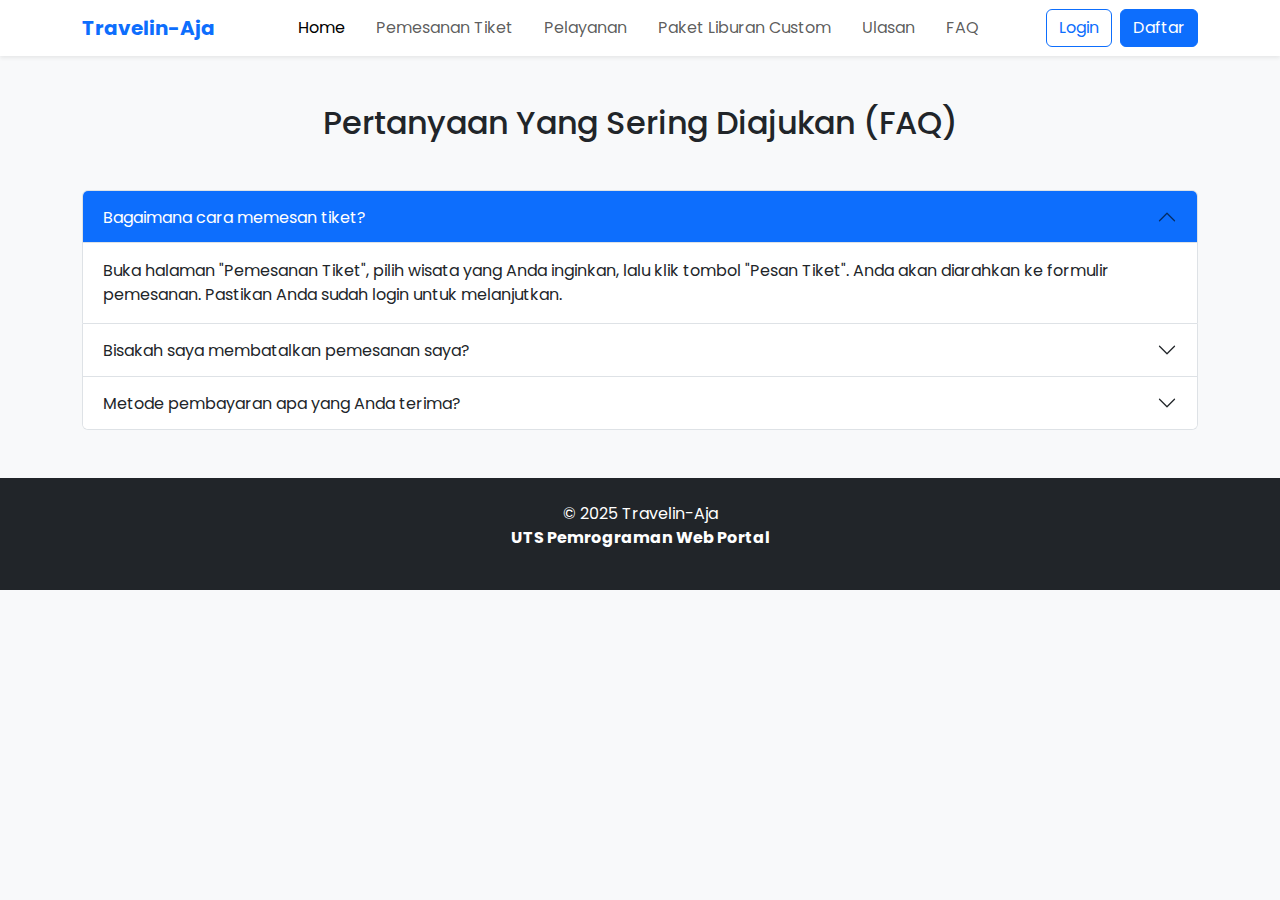
<file: faq.html>
<!DOCTYPE html>
<html lang="id">
<head>
    <meta charset="UTF-8">
    <meta name="viewport" content="width=device-width, initial-scale=1.0">
    <title>FAQ - TravelinAja</title>
    <link href="https://cdn.jsdelivr.net/npm/bootstrap@5.3.3/dist/css/bootstrap.min.css" rel="stylesheet">
    <link href="https://fonts.googleapis.com/css2?family=Poppins:wght@400;600;700&display=swap" rel="stylesheet">
    <link rel="stylesheet" href="style.css">
</head>
<body>

    <nav class="navbar navbar-expand-lg navbar-light bg-white shadow-sm sticky-top">
        <div class="container">
            <a class="navbar-brand fw-bold text-primary" href="index.html">Travelin-Aja</a>
            <button class="navbar-toggler" type="button" data-bs-toggle="collapse" data-bs-target="#navbarNav">
                <span class="navbar-toggler-icon"></span>
            </button>
            <div class="collapse navbar-collapse" id="navbarNav">
                <ul class="navbar-nav mx-auto">
                    <li class="nav-item"><a class="nav-link active" href="index.html">Home</a></li>
                    <li class="nav-item"><a class="nav-link" href="tour_booking.html">Pemesanan Tiket</a></li>
                    <li class="nav-item"><a class="nav-link" href="services.html">Pelayanan</a></li>
                    <li class="nav-item"><a class="nav-link" href="custom_package.html">Paket Liburan Custom</a></li> 
                    <li class="nav-item"><a class="nav-link" href="ulasan.html">Ulasan</a></li>
                    <li class="nav-item"><a class="nav-link" href="faq.html">FAQ</a></li>
                </ul>
                <div id="auth-buttons" class="d-flex">
                    <a href="login.html" class="btn btn-outline-primary me-2">Login</a>
                    <a href="register.html" class="btn btn-primary">Daftar</a>
                </div>
                <div id="user-info" class="d-none align-items-center">
                    <span id="welcome-message" class="me-3"></span>
                    <button id="logout-button" class="btn btn-danger">Logout</button>
                </div>
            </div>
        </div>
    </nav>
    
    <main class="container my-5">
        <h2 class="text-center mb-5">Pertanyaan Yang Sering Diajukan (FAQ)</h2>
        <div class="accordion" id="faqAccordion">

            <div class="accordion-item">
                <h2 class="accordion-header">
                    <button class="accordion-button" type="button" data-bs-toggle="collapse" data-bs-target="#collapseOne">
                        Bagaimana cara memesan tiket?
                    </button>
                </h2>
                <div id="collapseOne" class="accordion-collapse collapse show" data-bs-parent="#faqAccordion">
                    <div class="accordion-body">
                        Buka halaman "Pemesanan Tiket", pilih wisata yang Anda inginkan, lalu klik tombol "Pesan Tiket". Anda akan diarahkan ke formulir pemesanan. Pastikan Anda sudah login untuk melanjutkan.
                    </div>
                </div>
            </div>

            <div class="accordion-item">
                <h2 class="accordion-header">
                    <button class="accordion-button collapsed" type="button" data-bs-toggle="collapse" data-bs-target="#collapseTwo">
                        Bisakah saya membatalkan pemesanan saya?
                    </button>
                </h2>
                <div id="collapseTwo" class="accordion-collapse collapse" data-bs-parent="#faqAccordion">
                    <div class="accordion-body">
                        Kebijakan pembatalan bervariasi tergantung pada penyedia layanan wisata. Silakan hubungi tim kami melalui halaman Kontak untuk informasi lebih lanjut dan bantuan pembatalan.
                    </div>
                </div>
            </div>

            <div class="accordion-item">
                <h2 class="accordion-header">
                    <button class="accordion-button collapsed" type="button" data-bs-toggle="collapse" data-bs-target="#collapseThree">
                        Metode pembayaran apa yang Anda terima?
                    </button>
                </h2>
                <div id="collapseThree" class="accordion-collapse collapse" data-bs-parent="#faqAccordion">
                    <div class="accordion-body">
                        Kami menerima berbagai metode pembayaran termasuk Kartu Kredit/Debit (Visa, Mastercard), Transfer Bank, dan dompet digital (E-Wallet) populer.
                    </div>
                </div>
            </div>

        </div>
    </main>
    
    <footer class="bg-dark text-white text-center py-4 mt-5">
        <div class="container">
             <p class="mb-0">&copy; 2025 Travelin-Aja</p>
            <p><strong>UTS Pemrograman Web Portal</strong></p>
        </div>
    </footer>

    <script src="https://cdn.jsdelivr.net/npm/bootstrap@5.3.3/dist/js/bootstrap.bundle.min.js"></script>
    <script src="auth.js"></script>
</body>
</html>
</file>
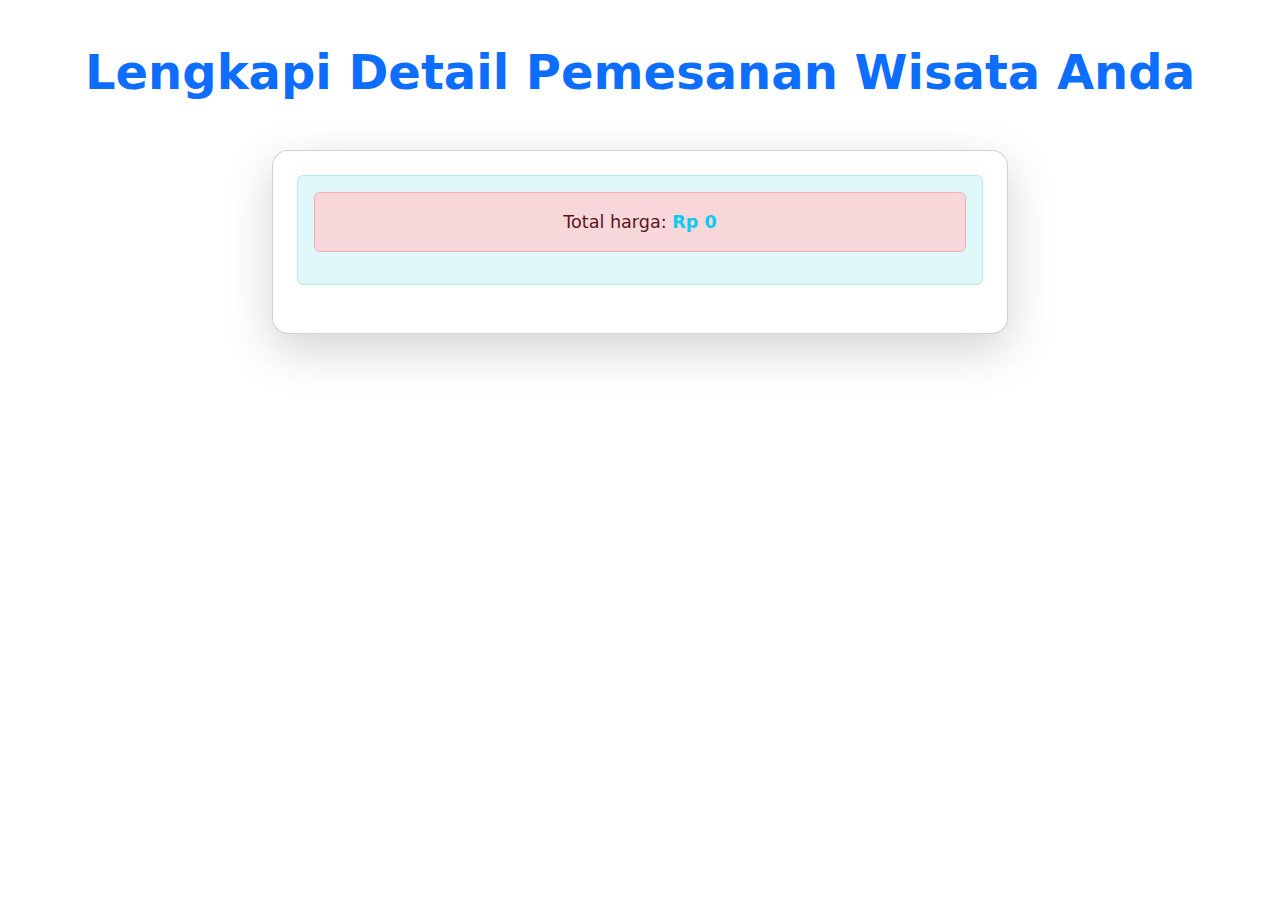
<file: form.html>
<!DOCTYPE html>
<html>
<head>
    <title>TravelinAja - Lengkapi Pemesanan Wisata Anda</title>
    <link rel="stylesheet" href="form.css">
    <link href="https://fonts.googleapis.com/css2?family=Poppins:wght@400;600;700&display=swap" rel="stylesheet">
    <link href="https://cdn.jsdelivr.net/npm/bootstrap@5.3.3/dist/css/bootstrap.min.css" rel="stylesheet">
    <link rel="stylesheet" href="https://cdn.jsdelivr.net/npm/bootstrap-icons@1.17.0/font/bootstrap-icons.min.css">
</head>
<body>
    <h1 class="text-center my-4 display-5 fw-bold text-primary">Lengkapi Detail Pemesanan Wisata Anda</h1>

    <div class="container my-5">
        <div class="row justify-content-center">
            <div class="col-lg-8 col-md-10">
                <div class="card shadow-lg p-4 mb-4 rounded-4 custom-form-card">
                    <div id="bookingDetails" class="mb-4 text-center p-3 rounded bg-light-blue">
                        </div>

                    <form id="bookingForm" class="row g-3">
                        <div class="col-md-6">
                            <label for="fullName" class="form-label d-flex align-items-center"><i class="bi bi-person-fill me-2 text-primary"></i>Nama Lengkap</label>
                            <input type="text" id="fullName" name="fullName" class="form-control form-control-lg rounded-pill" placeholder="Masukkan nama lengkap Anda" required>
                        </div>
                        <div class="col-md-6">
                            <label for="email" class="form-label d-flex align-items-center"><i class="bi bi-envelope-fill me-2 text-primary"></i>Email</label>
                            <input type="email" id="email" name="email" class="form-control form-control-lg rounded-pill" placeholder="Masukkan alamat email Anda" required pattern="[a-z0-9._%+-]+@[a-z0-9.-]+\\.[a-z]{2,}$">
                            <small class="error-message text-danger ms-3 mt-1" id="emailError"></small>
                        </div>
                        <div class="col-md-6">
                            <label for="phoneNumber" class="form-label d-flex align-items-center"><i class="bi bi-phone-fill me-2 text-primary"></i>Nomor Telepon</label>
                            <input type="tel" id="phoneNumber" name="phoneNumber" class="form-control form-control-lg rounded-pill" placeholder="Contoh: +6281234567890" required pattern="^\+\d{10,15}$">
                            <small class="error-message text-danger ms-3 mt-1" id="phoneError"></small>
                        </div>
                        <div class="col-md-6">
                            <label for="departureDate" class="form-label d-flex align-items-center"><i class="bi bi-calendar-date-fill me-2 text-primary"></i>Tanggal Keberangkatan</label>
                            <input type="date" id="departureDate" name="departureDate" class="form-control form-control-lg rounded-pill" required>
                            <small class="error-message text-danger ms-3 mt-1" id="dateError"></small>
                        </div>
                        <div class="col-md-6">
                            <label for="numParticipants" class="form-label d-flex align-items-center"><i class="bi bi-people-fill me-2 text-primary"></i>Jumlah Peserta</label>
                            <input type="number" id="numParticipants" name="numParticipants" class="form-control form-control-lg rounded-pill" min="1" value="1" required>
                            <small class="error-message text-danger ms-3 mt-1" id="numParticipantsError"></small>
                        </div>
                        <div class="col-md-6">
                            <label for="paymentMethod" class="form-label d-flex align-items-center"><i class="bi bi-credit-card-fill me-2 text-primary"></i>Metode Pembayaran</label>
                            <select id="paymentMethod" name="paymentMethod" class="form-select form-select-lg rounded-pill" required>
                                <option value="">Pilih Metode Pembayaran</option>
                                <option value="transfer_bank">Transfer Bank</option>
                                <option value="kartu_kredit">Kartu Kredit</option>
                                <option value="ewallet">E-wallet</option>
                            </select>
                            <small class="error-message text-danger ms-3 mt-1" id="paymentMethodError"></small>
                        </div>

                        <div class="col-12">
                            <div id="formMessage" class="message text-center my-3 p-3 rounded-3"></div>
                        </div>

                        <div class="col-12 d-grid gap-2">
                            <button type="submit" class="submit-button btn btn-primary btn-lg rounded-pill py-3 fw-bold">Konfirmasi Pemesanan</button>
                            <button type="button" class="back-button btn btn-outline-secondary btn-lg rounded-pill py-3 fw-bold" onclick="window.history.back()">Kembali</button>
                        </div>
                    </form>
                </div>
            </div>
        </div>
    </div>

    <div class="modal fade" id="confirmationModal" tabindex="-1" aria-labelledby="confirmationModalLabel" aria-hidden="true">
        <div class="modal-dialog modal-lg modal-dialog-centered">
            <div class="modal-content rounded-4 border-0 shadow-lg">
                <div class="modal-header bg-gradient-primary text-white p-4 rounded-top-4 d-flex justify-content-between align-items-center">
                    <h5 class="modal-title fs-4 fw-bold" id="confirmationModalLabel"><i class="bi bi-check-circle-fill me-2"></i>Pemesanan Berhasil!</h5>
                    <button type="button" class="btn-close btn-close-white" data-bs-dismiss="modal" aria-label="Close"></button>
                </div>
                <div class="modal-body p-4">
                    <div id="ticketContent" class="ticket-design p-4 rounded-3 border border-2 border-dashed border-info">
                        <div class="ticket-header text-center pb-3 mb-3 border-bottom border-secondary border-opacity-25">
                            <h4 class="mb-1 text-primary fw-bold">TravelinAja - Tiket Wisata</h4>
                            <p class="mb-0 text-muted fs-6">Kode Pemesanan: <strong id="ticketBookingCode" class="text-dark"></strong></p>
                        </div>

                        <div class="ticket-body">
                            <div class="row g-3 mb-4">
                                <div class="col-md-6">
                                    <h5 class="text-success mb-2"><i class="bi bi-geo-alt-fill me-2"></i>Detail Tur</h5>
                                    <ul class="list-unstyled detail-list">
                                        <li><strong>Nama Tur:</strong> <span id="ticketTourName"></span></li>
                                        <li><strong>Tanggal:</strong> <span id="ticketDepartureDate"></span></li>
                                        <li><strong>Peserta:</strong> <span id="ticketNumParticipants"></span> orang</li>
                                    </ul>
                                </div>
                                <div class="col-md-6 text-md-end">
                                    <h5 class="text-info mb-2"><i class="bi bi-wallet-fill me-2"></i>Detail Harga</h5>
                                    <ul class="list-unstyled detail-list">
                                        <li><strong>Harga/Orang:</strong> <span id="ticketPricePerPerson"></span></li>
                                        <li class="fs-5 fw-bold text-danger mt-2 pt-2 border-top border-secondary border-opacity-25"><strong>Total Harga:</strong> <span id="ticketTotalPrice"></span></li>
                                    </ul>
                                </div>
                            </div>

                            <div class="row">
                                <div class="col-12">
                                    <h5 class="text-secondary mb-2"><i class="bi bi-person-badge-fill me-2"></i>Informasi Pemesan</h5>
                                    <ul class="list-unstyled detail-list">
                                        <li><strong>Nama:</strong> <span id="ticketCustomerName"></span></li>
                                        <li><strong>Email:</strong> <span id="ticketCustomerEmail"></span></li>
                                        <li><strong>Telepon:</strong> <span id="ticketCustomerPhone"></span></li>
                                        <li><strong>Pembayaran:</strong> <span id="ticketPaymentMethod"></span></li>
                                    </ul>
                                </div>
                            </div>
                        </div>

                        <div class="ticket-footer text-center pt-3 mt-4 border-top border-secondary border-opacity-25">
                            <p class="mb-0 small text-muted">Terima kasih atas pemesanan Anda. Harap tunjukkan tiket ini saat kedatangan. Selamat menikmati perjalanan!</p>
                        </div>
                    </div>

                    <p class="mt-4 text-center text-muted fst-italic">
                        Kami telah mengirimkan detail konfirmasi ke email Anda. Silakan periksa folder spam jika Anda tidak menemukannya di kotak masuk.
                    </p>

                    <div class="d-grid gap-2 d-md-flex justify-content-md-center mt-4">
                        <button id="downloadPdfButton" class="btn btn-primary btn-lg rounded-pill py-3 fw-bold flex-grow-1"><i class="bi bi-download me-2"></i>Unduh Tiket</button>
                    </div>
                </div>
                <div class="modal-footer justify-content-center border-0 pt-0 pb-4">
                    <button type="button" class="btn btn-outline-secondary rounded-pill px-4" data-bs-dismiss="modal">Tutup</button>
                </div>
            </div>
        </div>
    </div>

    <script src="https://cdn.jsdelivr.net/npm/bootstrap@5.3.3/dist/js/bootstrap.bundle.min.js"></script>
    <script src="form.js"></script>
</body>
</html>
</file>
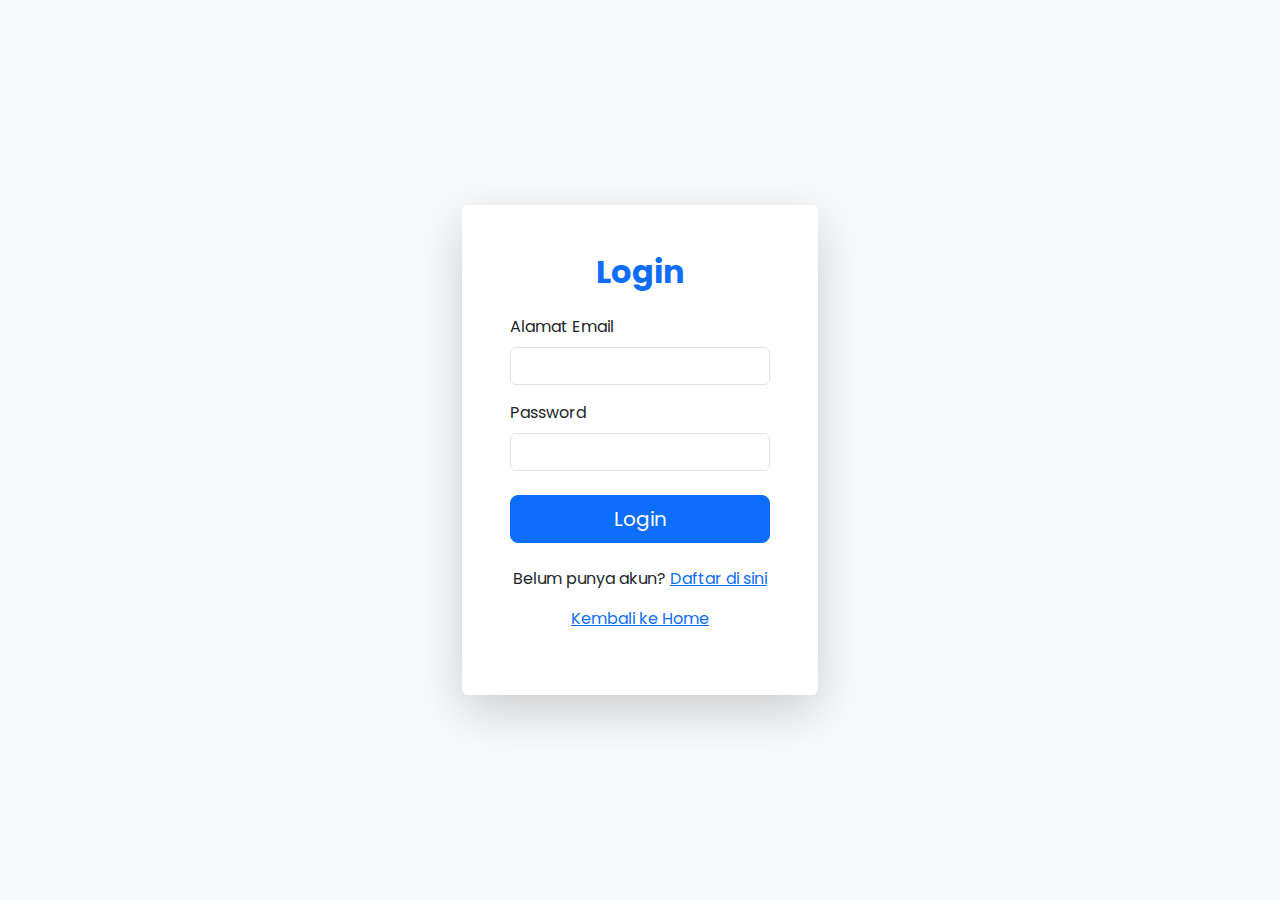
<file: login.html>
<!DOCTYPE html>
<html lang="id">
<head>
    <meta charset="UTF-8">
    <meta name="viewport" content="width=device-width, initial-scale=1.0">
    <title>Login - TravelinAja</title>
    <link href="https://cdn.jsdelivr.net/npm/bootstrap@5.3.3/dist/css/bootstrap.min.css" rel="stylesheet">
    <link href="https://fonts.googleapis.com/css2?family=Poppins:wght@400;600;700&display=swap" rel="stylesheet">
    <link rel="stylesheet" href="style.css">
</head>
<body class="bg-light">

    <div class="container">
        <div class="row justify-content-center align-items-center vh-100">
            <div class="col-md-6 col-lg-4">
                <div class="card shadow-lg border-0">
                    <div class="card-body p-4 p-md-5">
                        <h2 class="card-title text-center fw-bold text-primary mb-4">Login</h2>
                        <form id="login-form">
                            <div id="login-alert" class="alert alert-danger d-none" role="alert"></div>

                            <div class="mb-3">
                                <label for="email" class="form-label">Alamat Email</label>
                                <input type="email" class="form-control" id="email" required>
                            </div>

                            <div class="mb-4">
                                <label for="password" class="form-label">Password</label>
                                <input type="password" class="form-control" id="password" required>
                            </div>

                            <div class="d-grid">
                                <button type="submit" class="btn btn-primary btn-lg">Login</button>
                            </div>
                        </form>
                        <p class="text-center mt-4">
                            Belum punya akun? <a href="register.html">Daftar di sini</a>
                        </p>
                         <p class="text-center mt-2">
                            <a href="index.html">Kembali ke Home</a>
                        </p>
                    </div>
                </div>
            </div>
        </div>
    </div>

    <script src="auth.js"></script>
</body>
</html>
</file>
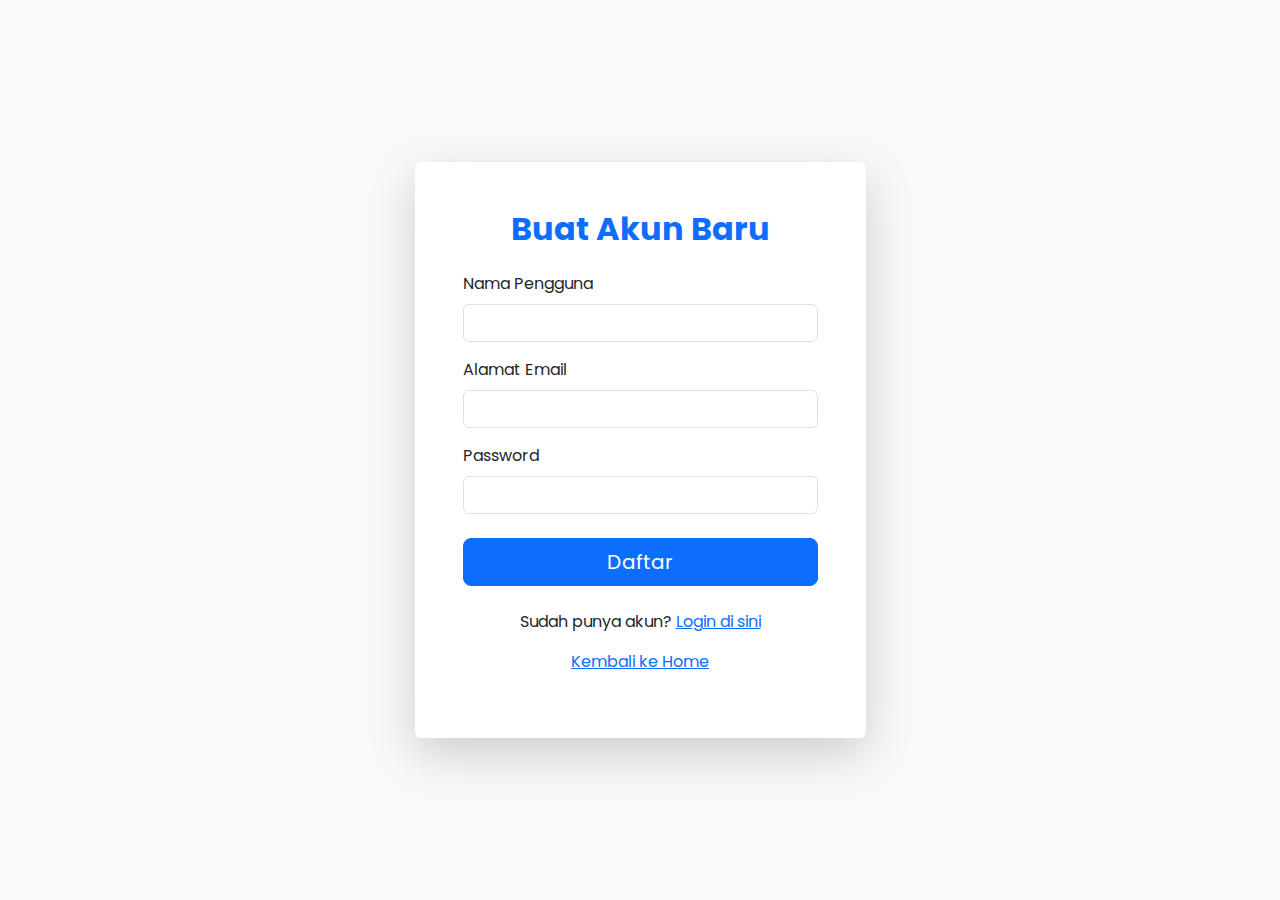
<file: register.html>
<!DOCTYPE html>
<html lang="id">
<head>
    <meta charset="UTF-8">
    <meta name="viewport" content="width=device-width, initial-scale=1.0">
    <title>Daftar Akun - TravelinAja</title>
    <link href="https://cdn.jsdelivr.net/npm/bootstrap@5.3.3/dist/css/bootstrap.min.css" rel="stylesheet">
    <link href="https://fonts.googleapis.com/css2?family=Poppins:wght@400;600;700&display=swap" rel="stylesheet">
    <link rel="stylesheet" href="style.css">
</head>
<body class="bg-light">

    <div class="container">
        <div class="row justify-content-center align-items-center vh-100">
            <div class="col-md-6 col-lg-5">
                <div class="card shadow-lg border-0">
                    <div class="card-body p-4 p-md-5">
                        <h2 class="card-title text-center fw-bold text-primary mb-4">Buat Akun Baru</h2>
                        <form id="register-form">
                            <div id="register-alert" class="alert d-none" role="alert"></div>

                            <div class="mb-3">
                                <label for="username" class="form-label">Nama Pengguna</label>
                                <input type="text" class="form-control" id="username" required>
                            </div>

                            <div class="mb-3">
                                <label for="email" class="form-label">Alamat Email</label>
                                <input type="email" class="form-control" id="email" required>
                            </div>

                            <div class="mb-4">
                                <label for="password" class="form-label">Password</label>
                                <input type="password" class="form-control" id="password" required>
                            </div>

                            <div class="d-grid">
                                <button type="submit" class="btn btn-primary btn-lg">Daftar</button>
                            </div>
                        </form>
                        <p class="text-center mt-4">
                            Sudah punya akun? <a href="login.html">Login di sini</a>
                        </p>
                        <p class="text-center mt-2">
                             <a href="index.html">Kembali ke Home</a>
                        </p>
                    </div>
                </div>
            </div>
        </div>
    </div>

    <script src="auth.js"></script>
</body>
</html>
</file>
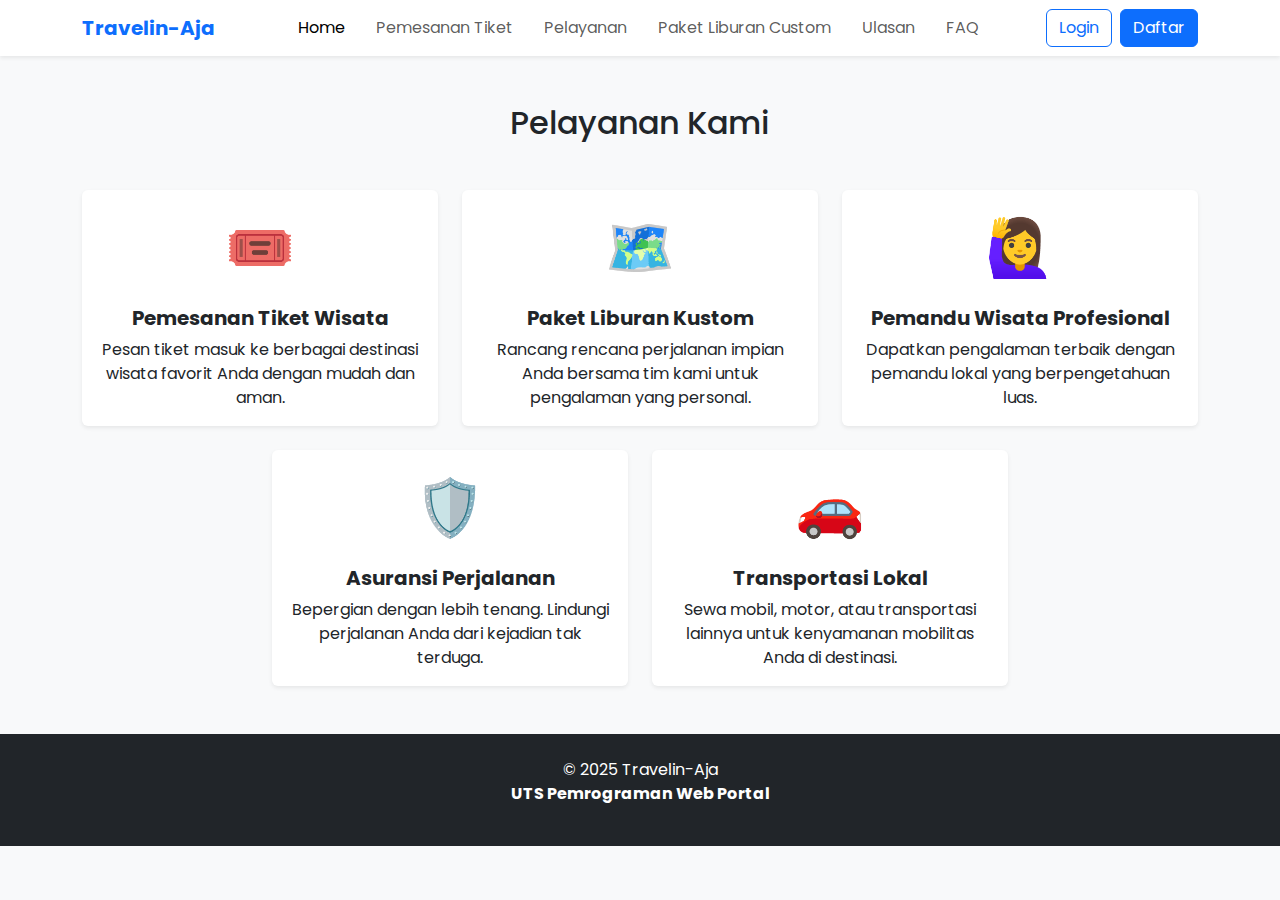
<file: services.html>
<!DOCTYPE html>
<html lang="id">
<head>
    <meta charset="UTF-8">
    <meta name="viewport" content="width=device-width, initial-scale=1.0">
    <title>Pelayanan Kami - TravelinAja</title>
    <link href="https://cdn.jsdelivr.net/npm/bootstrap@5.3.3/dist/css/bootstrap.min.css" rel="stylesheet">
    <link href="https://fonts.googleapis.com/css2?family=Poppins:wght@400;600;700&display=swap" rel="stylesheet">
    <link rel="stylesheet" href="style.css">
</head>
<body>

    <nav class="navbar navbar-expand-lg navbar-light bg-white shadow-sm sticky-top">
        <div class="container">
            <a class="navbar-brand fw-bold text-primary" href="index.html">Travelin-Aja</a>
            <button class="navbar-toggler" type="button" data-bs-toggle="collapse" data-bs-target="#navbarNav">
                <span class="navbar-toggler-icon"></span>
            </button>
            <div class="collapse navbar-collapse" id="navbarNav">
                <ul class="navbar-nav mx-auto">
                    <li class="nav-item"><a class="nav-link active" href="index.html">Home</a></li>
                    <li class="nav-item"><a class="nav-link" href="tour_booking.html">Pemesanan Tiket</a></li>
                    <li class="nav-item"><a class="nav-link" href="services.html">Pelayanan</a></li>
                    <li class="nav-item"><a class="nav-link" href="custom_package.html">Paket Liburan Custom</a></li>
                    <li class="nav-item"><a class="nav-link" href="ulasan.html">Ulasan</a></li>
                    <li class="nav-item"><a class="nav-link" href="faq.html">FAQ</a></li>
                </ul>
                <div id="auth-buttons" class="d-flex">
                    <a href="login.html" class="btn btn-outline-primary me-2">Login</a>
                    <a href="register.html" class="btn btn-primary">Daftar</a>
                </div>
                <div id="user-info" class="d-none align-items-center">
                    <span id="welcome-message" class="me-3"></span>
                    <button id="logout-button" class="btn btn-danger">Logout</button>
                </div>
            </div>
        </div>
    </nav>
    
    <main class="container my-5">
        <h2 class="text-center mb-5">Pelayanan Kami</h2>
        <div class="row g-4 justify-content-center">
            <div class="col-md-6 col-lg-4">
                <div class="card text-center h-100 shadow-sm border-0 service-card">
                    <div class="card-body">
                        <div class="service-icon">🎟️</div>
                        <h5 class="card-title fw-bold">Pemesanan Tiket Wisata</h5>
                        <p class="card-text">Pesan tiket masuk ke berbagai destinasi wisata favorit Anda dengan mudah dan aman.</p>
                    </div>
                </div>
            </div>
             <div class="col-md-6 col-lg-4">
                <div class="card text-center h-100 shadow-sm border-0 service-card">
                    <div class="card-body">
                        <div class="service-icon">🗺️</div>
                        <h5 class="card-title fw-bold">Paket Liburan Kustom</h5>
                        <p class="card-text">Rancang rencana perjalanan impian Anda bersama tim kami untuk pengalaman yang personal.</p>
                    </div>
                </div>
            </div>
             <div class="col-md-6 col-lg-4">
                <div class="card text-center h-100 shadow-sm border-0 service-card">
                    <div class="card-body">
                        <div class="service-icon">🙋‍♀️</div>
                        <h5 class="card-title fw-bold">Pemandu Wisata Profesional</h5>
                        <p class="card-text">Dapatkan pengalaman terbaik dengan pemandu lokal yang berpengetahuan luas.</p>
                    </div>
                </div>
            </div>
            <div class="col-md-6 col-lg-4">
                <div class="card text-center h-100 shadow-sm border-0 service-card">
                    <div class="card-body">
                        <div class="service-icon">🛡️</div>
                        <h5 class="card-title fw-bold">Asuransi Perjalanan</h5>
                        <p class="card-text">Bepergian dengan lebih tenang. Lindungi perjalanan Anda dari kejadian tak terduga.</p>
                    </div>
                </div>
            </div>
            <div class="col-md-6 col-lg-4">
                <div class="card text-center h-100 shadow-sm border-0 service-card">
                    <div class="card-body">
                        <div class="service-icon">🚗</div>
                        <h5 class="card-title fw-bold">Transportasi Lokal</h5>
                        <p class="card-text">Sewa mobil, motor, atau transportasi lainnya untuk kenyamanan mobilitas Anda di destinasi.</p>
                    </div>
                </div>
            </div>
        </div>
    </main>

    <footer class="bg-dark text-white text-center py-4 mt-5">
        <div class="container">
             <p class="mb-0">&copy; 2025 Travelin-Aja</p>
            <p><strong>UTS Pemrograman Web Portal</strong></p>
        </div>
    </footer>

    <script src="https://cdn.jsdelivr.net/npm/bootstrap@5.3.3/dist/js/bootstrap.bundle.min.js"></script>
    <script src="auth.js"></script>
</body>
</html>
</file>
<file: style.css>
/* Menggunakan font Poppins untuk seluruh body */
body {
    font-family: 'Poppins', sans-serif;
    background-color: #f8f9fa; /* Warna latar belakang abu-abu muda */
}

/* Tambahkan lebih banyak ruang antar item navigasi */
.navbar-nav .nav-item {
    margin-right: 15px; /* Sesuaikan nilai ini sesuai kebutuhan untuk lebih banyak atau sedikit ruang */
}

/* Hapus margin ekstra pada item terakhir untuk mencegah ruang berlebihan di sisi kanan */
.navbar-nav .nav-item:last-child {
    margin-right: 0;
}

/* Sesuaikan jarak untuk merek (brand) dan tombol jika diperlukan */
@media (min-width: 992px) { /* Berlaku untuk perangkat besar dan di atasnya */
    .navbar-brand {
        margin-right: 30px; /* Tambahkan ruang setelah merek jika diinginkan */
    }

    #auth-buttons {
        margin-left: 15px; /* Tambahkan sedikit ruang sebelum tombol otentikasi */
    }
}

        /* Custom styles for custom_package.html */
        .hero-section-custom {
            background-image: url(background/bg_package.png); /* Gambar latar belakang yang menarik */
            background-size: cover;
            background-position: center;
            min-height: 500px; /* Tinggi minimum untuk bagian hero */
            display: flex;
            align-items: center;
            justify-content: center;
            color: white;
            text-shadow: 2px 2px 4px rgba(0,0,0,0.7); /* Bayangan teks agar lebih mudah dibaca */
        }

        .package-detail-section {
            padding: 80px 0;
            border-bottom: 1px solid #eee; /* Garis pemisah antar bagian */
        }
        .package-detail-section:nth-child(even) {
            background-color: #f8f9fa; /* Warna latar belakang abu-abu terang untuk bagian genap */
        }

        .icon-box {
            text-align: center;
            padding: 20px;
            margin-bottom: 20px;
        }
        .icon-box i {
            font-size: 3rem;
            color: #007bff; /* Warna ikon utama */
            margin-bottom: 15px;
        }

        .custom-form-section {
            background-color: #e9f5ff; /* Latar belakang biru muda untuk formulir */
            padding: 60px 0;
        }

        .faq-item .card-header {
            background-color: #007bff;
            color: white;
            cursor: pointer;
        }
        .faq-item .card-header h5 button {
            color: white;
            text-decoration: none;
            width: 100%;
            text-align: left;
            padding: .75rem 1.25rem;
        }

/* Gaya untuk Hero Section di index.html */
.hero-section {
    position: relative;
    height: 60vh;
    background: url(background/bg_index.jpg) no-repeat center center/cover;
    color: white;
}

/* Overlay gelap untuk membuat teks lebih mudah dibaca */
.hero-section::before {
    content: '';
    position: absolute;
    top: 0;
    left: 0;
    width: 100%;
    height: 100%;
    background-color: rgba(0, 0, 0, 0.5);
    z-index: 1;
}

/* Konten di dalam hero section */
.hero-section .container {
    position: relative;
    z-index: 2;
}

/* Gaya untuk kartu-kartu agar memiliki efek hover */
.card {
    transition: transform 0.3s ease, box-shadow 0.3s ease;
}

.card:hover {
    transform: translateY(-5px);
    box-shadow: 0 8px 25px rgba(0,0,0,0.15) !important;
}

/* Gaya untuk teks harga di kartu tur */
.price-text {
    color: #198754; /* Warna hijau Bootstrap */
}

/* Gaya untuk ikon di halaman layanan */
.service-card .service-icon {
    font-size: 3.5rem; /* Ukuran ikon emoji */
    margin-bottom: 1rem;
}

/* Gaya untuk accordion di halaman FAQ */
.accordion-button:not(.collapsed) {
    color: #fff;
    background-color: #0d6efd; /* Warna biru primer Bootstrap */
}

/* Penyesuaian untuk formulir login/register */
.vh-100 {
    min-height: 100vh;
}
</file>
<file: form.css>
/* Gaya dasar untuk formulir */

body {
    font-family: 'Poppins', sans-serif;
    background: linear-gradient to bottom right, #e0f7fa, #ffffff; /* Gradien latar belakang lembut */
    margin: 0;
    padding: 20px;
    color: #343a40;
}

h1 {
    color: #007bff; /* Warna biru primary Bootstrap */
    text-align: center;
    margin-bottom: 40px;
}

.custom-form-card {
    background-color: #ffffff;
    padding: 40px;
    border: none; /* Hilangkan border default card */
    box-shadow: 0 10px 30px rgba(0, 0, 0, 0.08); /* Bayangan lebih halus */
}

/* Latar belakang biru muda untuk bookingDetails */
.bg-light-blue {
    background-color: #e0f7fa; /* Warna biru muda */
    border: 1px solid #b2ebf2;
    color: #007bff;
    font-weight: 500;
    font-size: 1.1em;
}

/* Penyesuaian untuk Bootstrap forms */
.form-label {
    font-weight: 600;
    color: #495057;
    margin-bottom: 8px; /* Sedikit jarak di bawah label */
}

.form-control-lg, .form-select-lg {
    border: 1px solid #ced4da;
    transition: all 0.3s ease; /* Transisi halus untuk hover/focus */
}

.form-control-lg:focus, .form-select-lg:focus {
    border-color: #80bdff;
    box-shadow: 0 0 0 0.25rem rgba(0, 123, 255, 0.25);
}

.rounded-pill {
    border-radius: 50rem !important; /* Membuat input lebih membulat */
}

/* Pesan sukses/error di formulir */
.message {
    padding: 12px;
    margin-top: 15px;
    border-radius: 8px;
    text-align: center;
    font-weight: bold;
}
.message.alert-success {
    background-color: #d4edda;
    color: #155724;
    border-color: #c3e6cb;
}
.message.alert-danger {
    background-color: #f8d7da;
    color: #721c24;
    border-color: #f5c6cb;
}

/* Tombol Submit dan Kembali */
.submit-button.btn-primary {
    background-color: #007bff;
    border-color: #007bff;
    transition: background-color 0.3s ease, border-color 0.3s ease;
}
.submit-button.btn-primary:hover {
    background-color: #0056b3;
    border-color: #0056b3;
}

.back-button.btn-outline-secondary {
    border-color: #6c757d;
    color: #6c757d;
    transition: background-color 0.3s ease, color 0.3s ease, border-color 0.3s ease;
}
.back-button.btn-outline-secondary:hover {
    background-color: #6c757d;
    color: white;
}

/* Modifikasi untuk modal konfirmasi */
.modal-header.bg-gradient-primary {
    background: linear-gradient(to right, #007bff, #0056b3) !important; /* Gradien biru */
    color: white !important;
    border-bottom: none;
}

.modal-title {
    font-size: 1.8rem !important;
}

.btn-close-white {
    filter: brightness(0) invert(1); /* Membuat ikon close putih */
}

/* Gaya untuk Konten Tiket */
#ticketContent.ticket-design {
    background-color: #ffffff;
    border-radius: 15px;
    box-shadow: 0 5px 20px rgba(0, 0, 0, 0.1);
    position: relative;
    overflow: hidden;
}

/* Efek border putus-putus */
.border-dashed {
    border-style: dashed !important;
}

.ticket-header {
    background-color: #f8f9fa; /* Latar belakang header tiket */
    border-bottom: 1px solid #e9ecef;
}

.ticket-header h4 {
    color: #007bff; /* Warna judul tur */
}

.detail-list li {
    margin-bottom: 8px;
    font-size: 1.05em;
    color: #555;
}

.detail-list li strong {
    color: #343a40;
    min-width: 120px; /* Menjaga alignment */
    display: inline-block;
}

.ticket-footer {
    background-color: #f8f9fa;
    font-size: 0.9em;
    color: #6c757d;
    border-top: 1px solid #e9ecef;
}

/* Aturan untuk media cetak */
@media print {
    body {
        margin: 0;
        padding: 0;
        background-color: white !important;
        -webkit-print-color-adjust: exact;
        print-color-adjust: exact;
    }

    /* Sembunyikan elemen yang tidak relevan saat mencetak */
    .modal-header,
    .modal-footer,
    .btn-close,
    .modal-body > .text-center.fst-italic,
    .modal-body > .d-grid.gap-2,
    .form-container,
    h1,
    .back-button,
    .submit-button
    {
        display: none !important;
    }

    /* Pastikan modal tetap terlihat dan tidak ada padding yang mengganggu */
    .modal-dialog,
    .modal-content,
    .modal-body {
        width: 100% !important;
        max-width: none !important;
        margin: 0 !important;
        padding: 0 !important;
        border: none !important;
        border-radius: 0 !important;
        box-shadow: none !important;
        overflow: visible !important;
    }

    /* Fokuskan hanya pada konten tiket */
    #ticketContent.ticket-design {
        width: 100mm; /* Lebar standar tiket fisik, sesuaikan jika perlu */
        height: auto;
        margin: 10mm auto !important;
        box-shadow: none !important;
        border: 2px solid #007bff !important; /* Border utama tiket saat dicetak */
        page-break-inside: avoid;
        background-color: #ffffff !important;
    }

    /* Tambahan untuk menghindari footer browser saat cetak */
    @page {
        margin: 10mm;
        size: A6 landscape; /* Atau portrait, tergantung preferensi Anda */
    }
}
</file>
